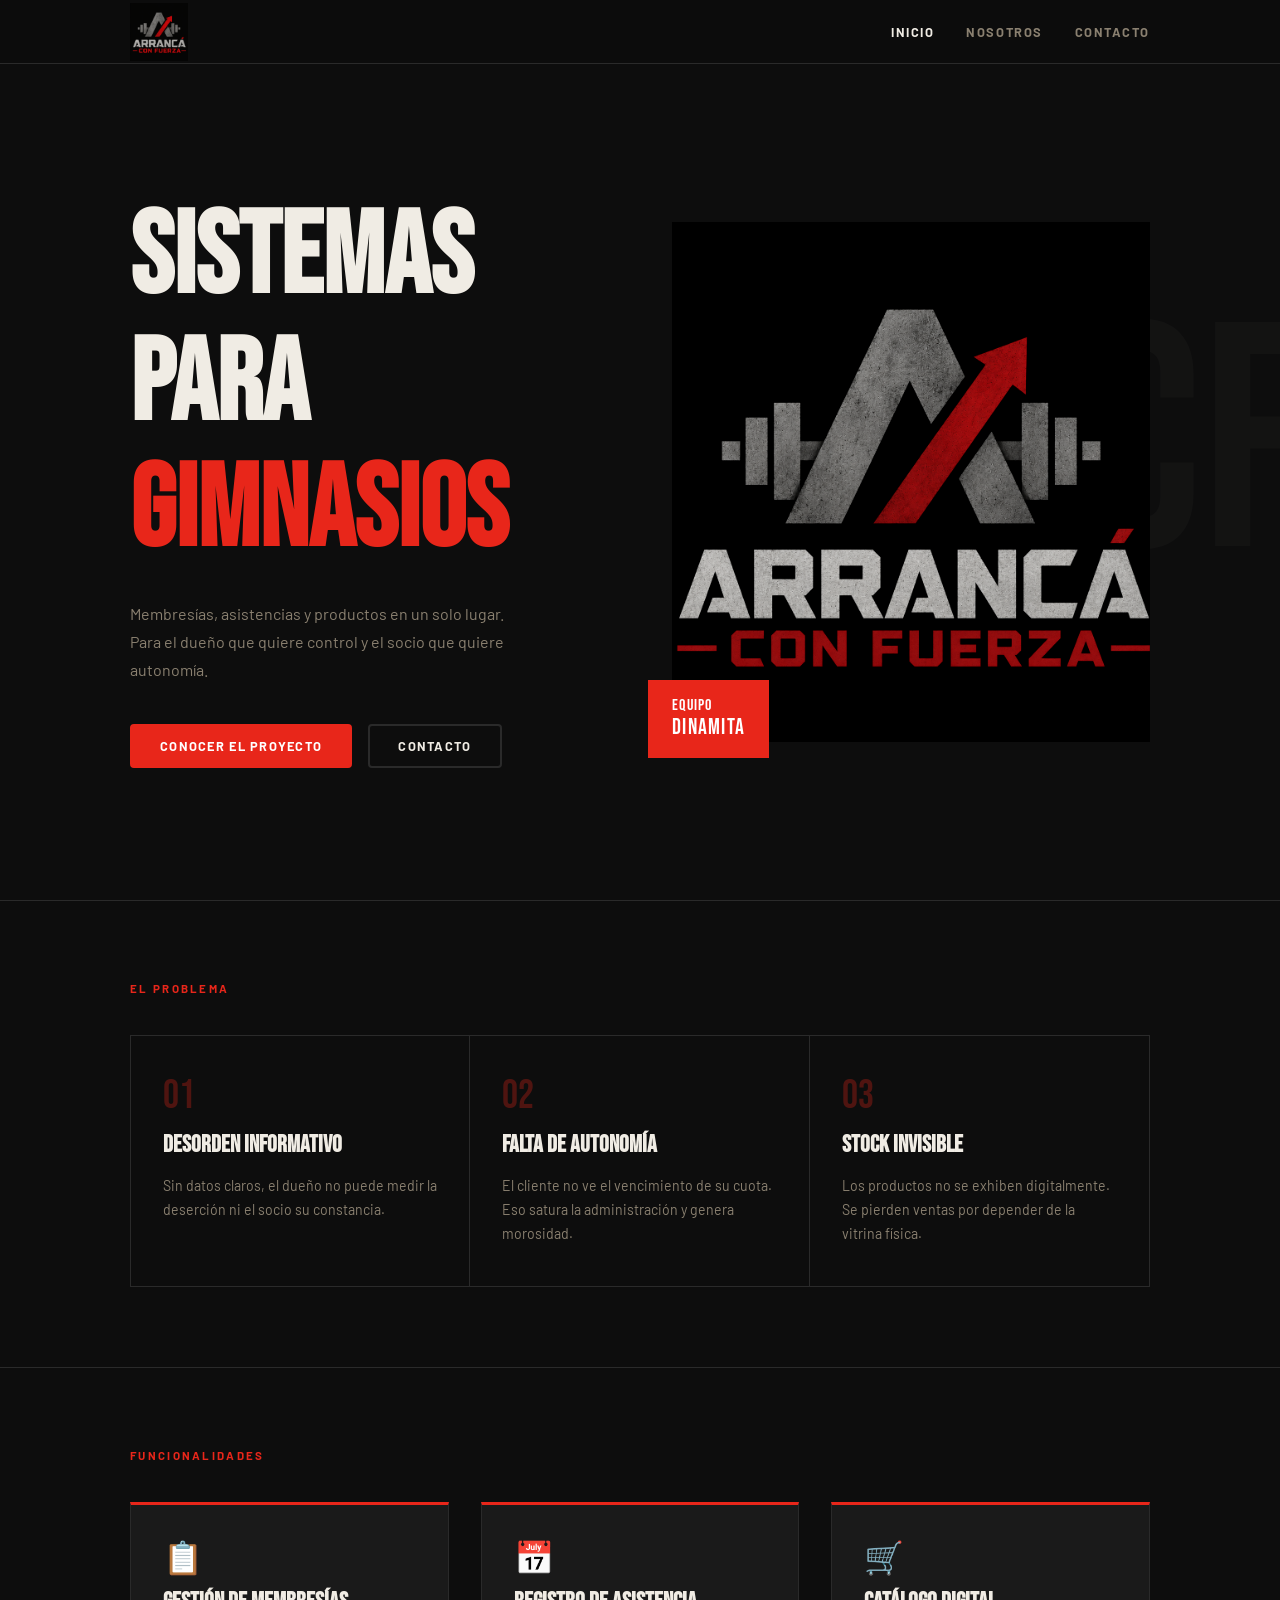
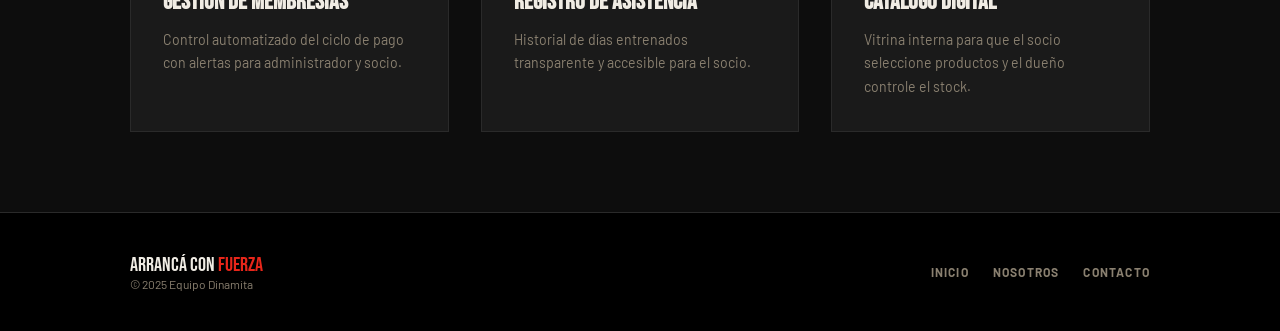
<file: index.html>
<!DOCTYPE html>
<html lang="es">
<head>
  <meta charset="UTF-8" />
  <meta name="viewport" content="width=device-width, initial-scale=1.0" />
  <title>Arrancá con Fuerza</title>
  <link rel="icon" type="image/png" href="assets/images/logo.png" />
  <link rel="stylesheet" href="./assets/css/style.css" />
  <link rel="stylesheet" href="./assets/css/home.css" />
</head>
<body>

  <header class="navbar">
    <div class="navbar__inner">
      <img src="assets/images/logo.png" alt="Arrancá con Fuerza" height="58" />
      <nav class="navbar__links">
        <a href="index.html" class="active">Inicio</a>
        <a href="about.html">Nosotros</a>
        <a href="contact.html">Contacto</a>
      </nav>
    </div>
  </header>

  <main>

    <!-- HERO -->
    <section class="hero">
      <div class="hero__bg-text">ACF</div>
      <div class="container hero__inner">
        <div class="hero__content">
          <h1 class="hero__title">Sistemas<br>para <span>gimnasios</span></h1>
          <p class="hero__desc">Membresías, asistencias y productos en un solo lugar. Para el dueño que quiere control y el socio que quiere autonomía.</p>
          <div class="hero__actions">
            <a href="about.html" class="btn btn-primary">Conocer el proyecto</a>
            <a href="contact.html" class="btn btn-outline">Contacto</a>
          </div>
        </div>
        <div class="hero__image">
          <img src="assets/images/logo.png" alt="Arrancá con Fuerza" />
          <div class="hero__image-badge">Equipo<br><span>Dinamita</span></div>
        </div>
      </div>
    </section>

    <!-- PROBLEMAS -->
    <section class="section problems">
      <div class="container">
        <p class="section-label">El problema</p>
        <div class="problems__grid">
          <div class="problem-card">
            <span class="problem-card__num">01</span>
            <h3>Desorden informativo</h3>
            <p>Sin datos claros, el dueño no puede medir la deserción ni el socio su constancia.</p>
          </div>
          <div class="problem-card">
            <span class="problem-card__num">02</span>
            <h3>Falta de autonomía</h3>
            <p>El cliente no ve el vencimiento de su cuota. Eso satura la administración y genera morosidad.</p>
          </div>
          <div class="problem-card">
            <span class="problem-card__num">03</span>
            <h3>Stock invisible</h3>
            <p>Los productos no se exhiben digitalmente. Se pierden ventas por depender de la vitrina física.</p>
          </div>
        </div>
      </div>
    </section>

    <!-- FUNCIONALIDADES -->
    <section class="section features">
      <div class="container">
        <p class="section-label">Funcionalidades</p>
        <div class="features__grid">
          <div class="feature">
            <div class="feature__icon">📋</div>
            <h3>Gestión de membresías</h3>
            <p>Control automatizado del ciclo de pago con alertas para administrador y socio.</p>
          </div>
          <div class="feature">
            <div class="feature__icon">📅</div>
            <h3>Registro de asistencia</h3>
            <p>Historial de días entrenados transparente y accesible para el socio.</p>
          </div>
          <div class="feature">
            <div class="feature__icon">🛒</div>
            <h3>Catálogo digital</h3>
            <p>Vitrina interna para que el socio seleccione productos y el dueño controle el stock.</p>
          </div>
        </div>
      </div>
    </section>

  </main>

  <footer class="footer">
    <div class="footer__inner">
      <div>
        <p class="footer__logo">Arrancá con <span>Fuerza</span></p>
        <p class="footer__copy">© 2025 Equipo Dinamita</p>
      </div>
      <nav class="footer__nav">
        <a href="index.html">Inicio</a>
        <a href="about.html">Nosotros</a>
        <a href="contact.html">Contacto</a>
      </nav>
    </div>
  </footer>

</body>
</html>
</file>
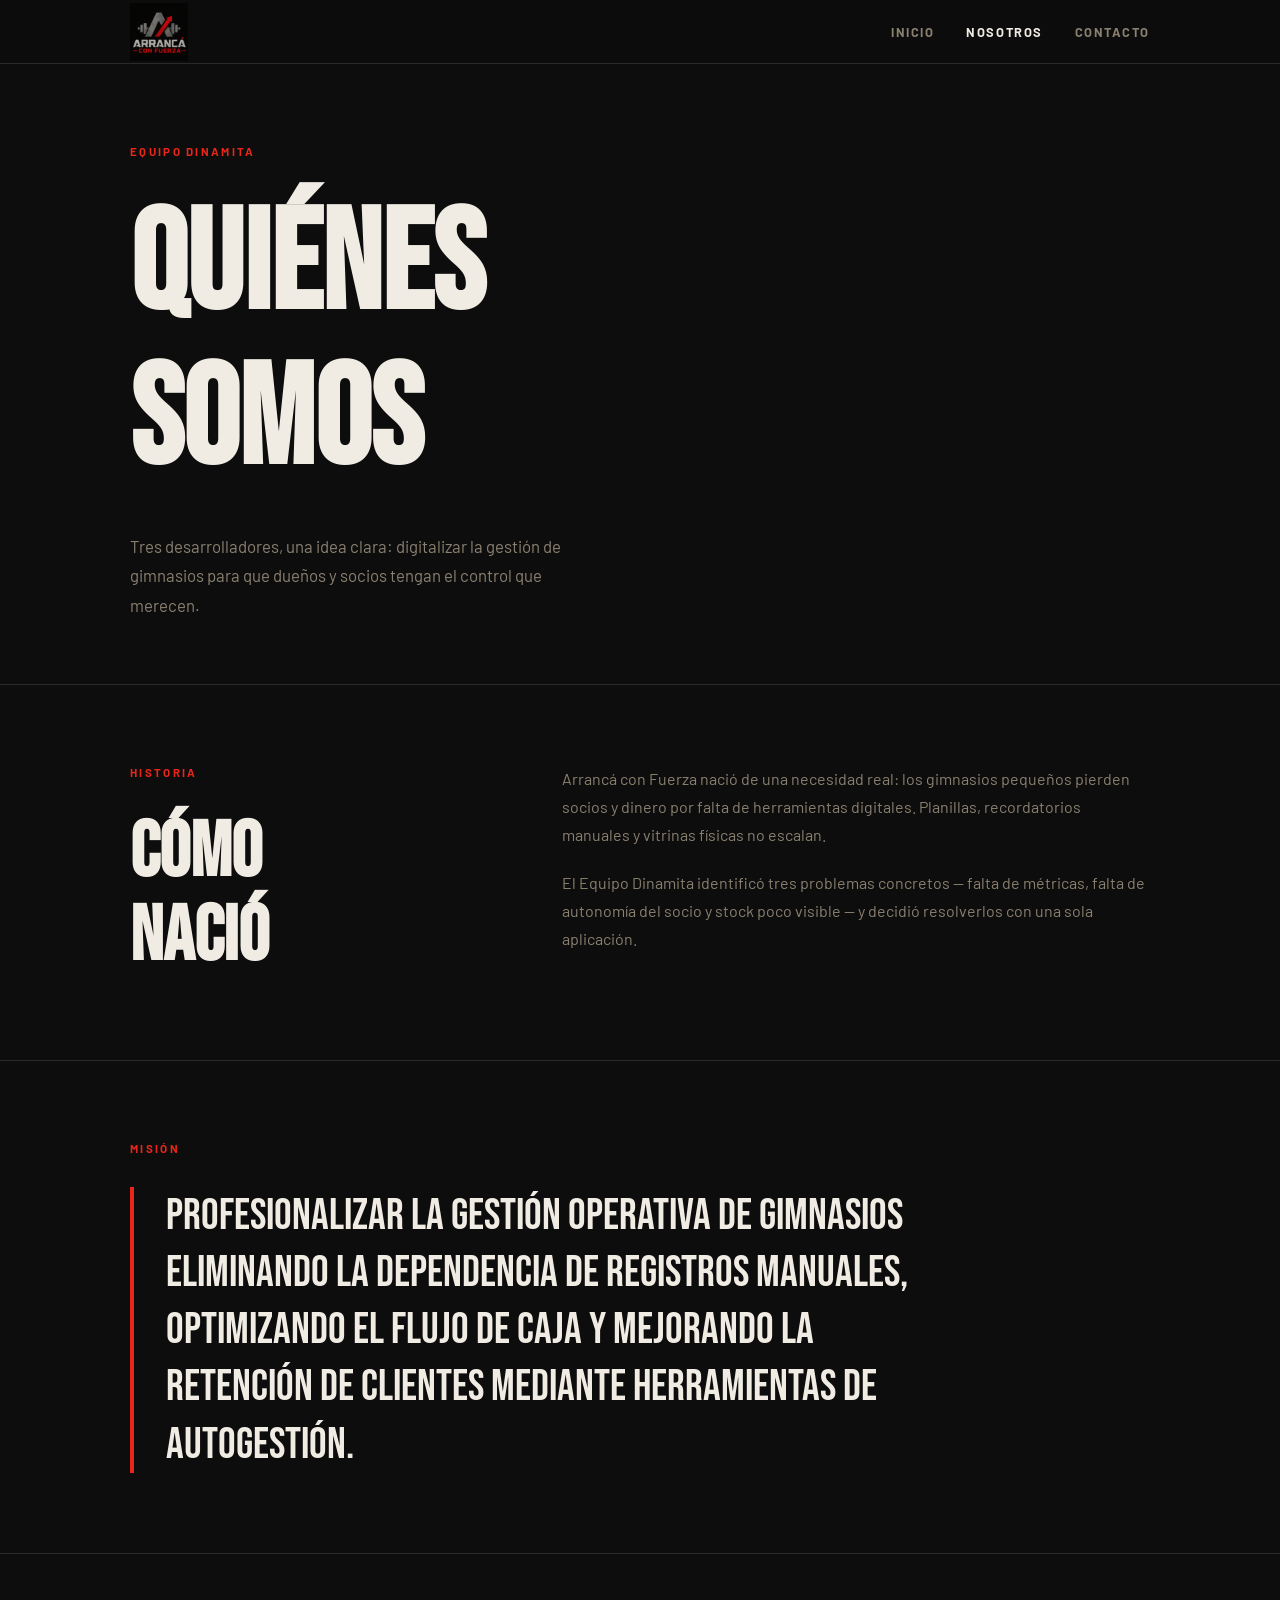
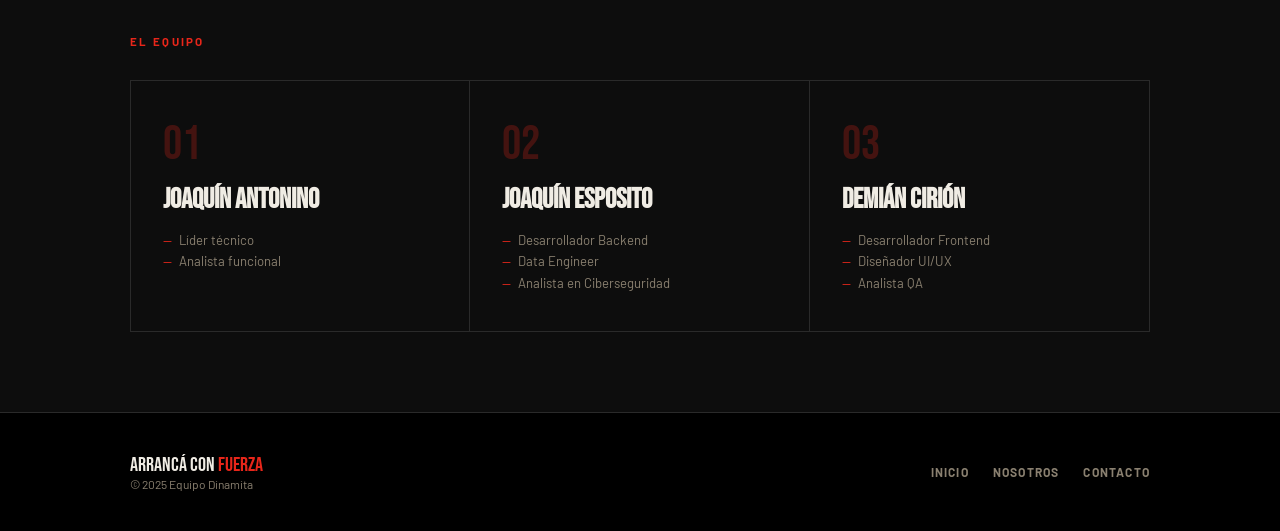
<file: about.html>
<!DOCTYPE html>
<html lang="es">
<head>
  <meta charset="UTF-8" />
  <meta name="viewport" content="width=device-width, initial-scale=1.0" />
  <title>Nosotros — Arrancá con Fuerza</title>
  <link rel="stylesheet" href="./assets/css/style.css" />
  <link rel="stylesheet" href="./assets/css/about.css" />
</head>
<body>

  <header class="navbar">
    <div class="navbar__inner">
      <img src="assets/images/logo.png" alt="Arrancá con Fuerza" height="58" />
      <nav class="navbar__links">
        <a href="index.html">Inicio</a>
        <a href="about.html" class="active">Nosotros</a>
        <a href="contact.html">Contacto</a>
      </nav>
    </div>
  </header>

  <main>

    <!-- HERO -->
    <section class="about-hero">
      <div class="container">
        <p class="section-label">Equipo Dinamita</p>
        <h1 class="about-hero__title">Quiénes<br>somos</h1>
        <p class="about-hero__sub">Tres desarrolladores, una idea clara: digitalizar la gestión de gimnasios para que dueños y socios tengan el control que merecen.</p>
      </div>
    </section>
    
    <!-- HISTORIA -->
    <section class="section about-history">
      <div class="container about-history__inner">
        <div>
          <p class="section-label">Historia</p>
          <h2 class="about-history__title">Cómo<br>nació</h2>
        </div>
        <div class="about-history__text">
          <p>Arrancá con Fuerza nació de una necesidad real: los gimnasios pequeños pierden socios y dinero por falta de herramientas digitales. Planillas, recordatorios manuales y vitrinas físicas no escalan.</p>
          <p>El Equipo Dinamita identificó tres problemas concretos — falta de métricas, falta de autonomía del socio y stock poco visible — y decidió resolverlos con una sola aplicación.</p>
        </div>
      </div>
    </section>

    <!-- MISIÓN -->
    <section class="section about-mission">
      <div class="container">
        <p class="section-label">Misión</p>
        <blockquote class="mission-quote">
          Profesionalizar la gestión operativa de gimnasios eliminando la dependencia de registros manuales, optimizando el flujo de caja y mejorando la retención de clientes mediante herramientas de autogestión.
        </blockquote>
      </div>
    </section>

    <!-- EQUIPO -->
    <section class="section team">
      <div class="container">
        <p class="section-label">El equipo</p>
        <div class="team__grid">
          <article class="member-card">
            <div class="member-card__num">01</div>
            <h3 class="member-card__name">Joaquín Antonino</h3>
            <ul class="member-card__roles">
              <li>Líder técnico</li>
              <li>Analista funcional</li>
            </ul>
          </article>
          <article class="member-card">
            <div class="member-card__num">02</div>
            <h3 class="member-card__name">Joaquín Esposito</h3>
            <ul class="member-card__roles">
              <li>Desarrollador Backend</li>
              <li>Data Engineer</li>
              <li>Analista en Ciberseguridad</li>
            </ul>
          </article>
          <article class="member-card">
            <div class="member-card__num">03</div>
            <h3 class="member-card__name">Demián Cirión</h3>
            <ul class="member-card__roles">
              <li>Desarrollador Frontend</li>
              <li>Diseñador UI/UX</li>
              <li>Analista QA</li>
            </ul>
          </article>
        </div>
      </div>
    </section>

  </main>

  <footer class="footer">
    <div class="footer__inner">
      <div>
        <p class="footer__logo">Arrancá con <span>Fuerza</span></p>
        <p class="footer__copy">© 2025 Equipo Dinamita</p>
      </div>
      <nav class="footer__nav">
        <a href="index.html">Inicio</a>
        <a href="about.html">Nosotros</a>
        <a href="contact.html">Contacto</a>
      </nav>
    </div>
  </footer>

</body>
</html>
</file>
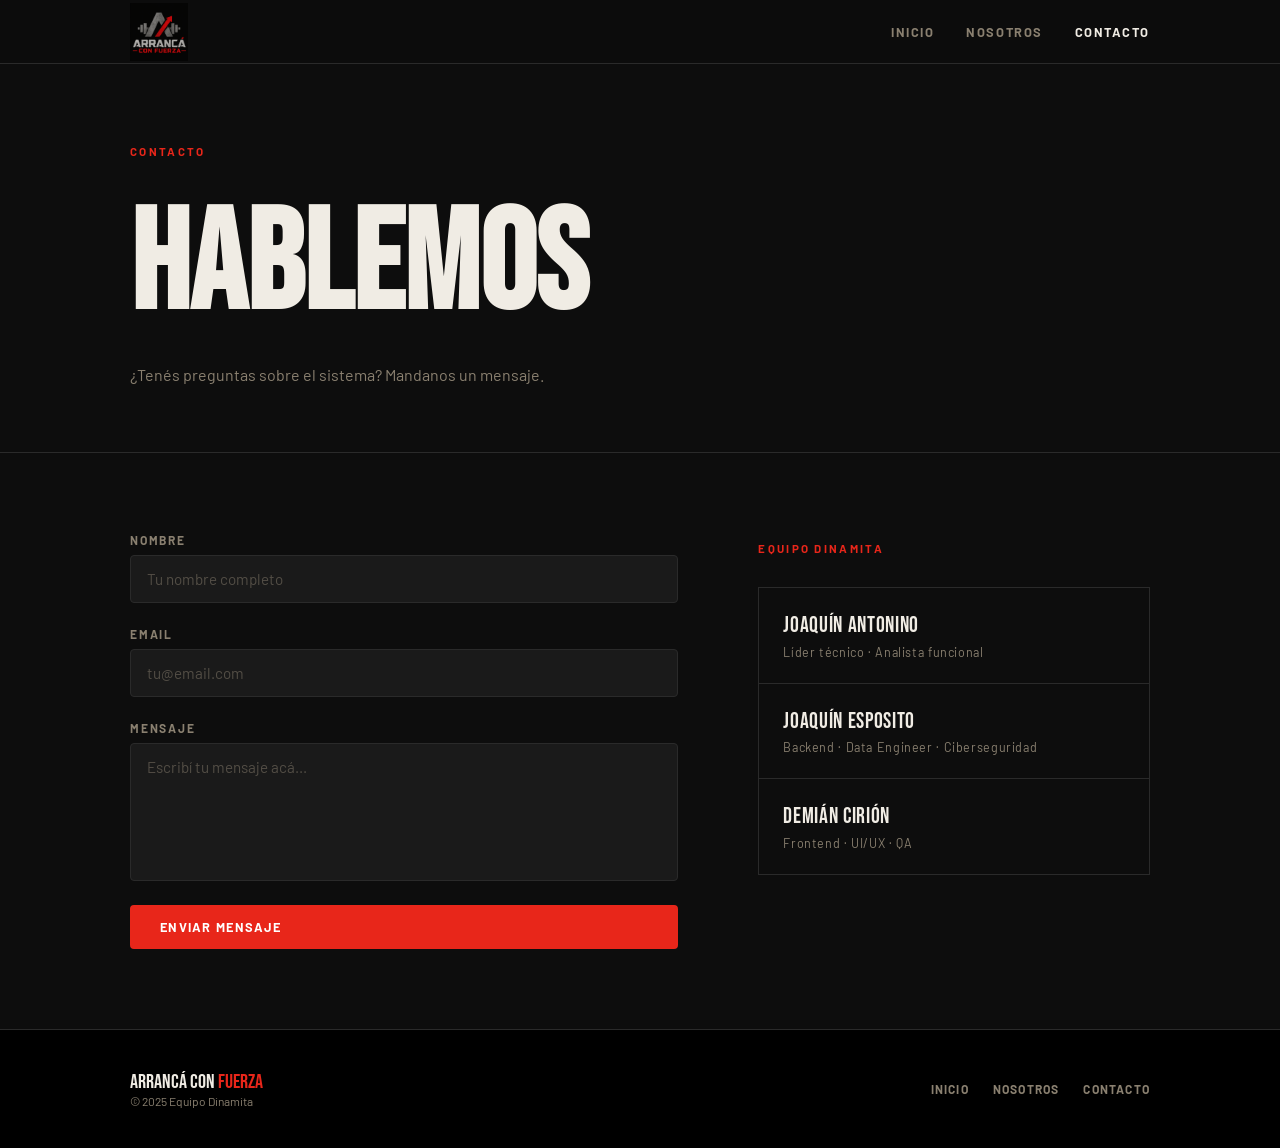
<file: contact.html>
<!DOCTYPE html>
<html lang="es">
<head>
  <meta charset="UTF-8" />
  <meta name="viewport" content="width=device-width, initial-scale=1.0" />
  <title>Contacto — Arrancá con Fuerza</title>
  <link rel="stylesheet" href="./assets/css/style.css" />
  <link rel="stylesheet" href="./assets/css/contact.css" />
</head>
<body>

  <header class="navbar">
    <div class="navbar__inner">
      <img src="assets/images/logo.png" alt="Arrancá con Fuerza" height="58" />
      <nav class="navbar__links">
        <a href="index.html">Inicio</a>
        <a href="about.html">Nosotros</a>
        <a href="contact.html" class="active">Contacto</a>
      </nav>
    </div>
  </header>

  <main>

    <section class="contact-hero">
      <div class="container">
        <p class="section-label">Contacto</p>
        <h1 class="contact-hero__title">Hablemos</h1>
        <p class="contact-hero__sub">¿Tenés preguntas sobre el sistema? Mandanos un mensaje.</p>
      </div>
    </section>

    <section class="section contact-body">
      <div class="container contact-body__inner">

        <!-- FORMULARIO -->
        <div class="contact-form-wrap">
          <form class="contact-form" action="#" method="post">
            <div class="form-group">
              <label for="nombre">Nombre</label>
              <input type="text" id="nombre" name="nombre" placeholder="Tu nombre completo" required />
            </div>
            <div class="form-group">
              <label for="email">Email</label>
              <input type="email" id="email" name="email" placeholder="tu@email.com" required />
            </div>
            <div class="form-group">
              <label for="mensaje">Mensaje</label>
              <textarea id="mensaje" name="mensaje" rows="6" placeholder="Escribí tu mensaje acá..." required></textarea>
            </div>
            <button type="submit" class="btn btn-primary">Enviar mensaje</button>
          </form>
        </div>

        <!-- EQUIPO -->
        <div class="contact-team">
          <p class="section-label">Equipo Dinamita</p>
          <div class="contact-team__list">
            <div class="contact-member">
              <span class="contact-member__name">Joaquín Antonino</span>
              <span class="contact-member__role">Líder técnico · Analista funcional</span>
            </div>
            <div class="contact-member">
              <span class="contact-member__name">Joaquín Esposito</span>
              <span class="contact-member__role">Backend · Data Engineer · Ciberseguridad</span>
            </div>
            <div class="contact-member">
              <span class="contact-member__name">Demián Cirión</span>
              <span class="contact-member__role">Frontend · UI/UX · QA</span>
            </div>
          </div>
        </div>

      </div>
    </section>

  </main>

  <footer class="footer">
    <div class="footer__inner">
      <div>
        <p class="footer__logo">Arrancá con <span>Fuerza</span></p>
        <p class="footer__copy">© 2025 Equipo Dinamita</p>
      </div>
      <nav class="footer__nav">
        <a href="index.html">Inicio</a>
        <a href="about.html">Nosotros</a>
        <a href="contact.html">Contacto</a>
      </nav>
    </div>
  </footer>

</body>
</html>
</file>
<file: assets/css/style.css>
@import url('https://fonts.googleapis.com/css2?family=Bebas+Neue&family=Barlow:wght@400;600;700&display=swap');

/* === VARIABLES === */
:root {
  --bg:          #0d0d0d;
  --surface:     #1a1a1a;
  --border:      #2a2a2a;
  --accent:      #e8261a;
  --text:        #f0ece4;
  --text-muted:  #8a8070;

  --font-display: 'Bebas Neue', sans-serif;
  --font-body:    'Barlow', sans-serif;

  --navbar-h: 64px;
  --container: 1100px;
  --gap: clamp(1rem, 5vw, 2.5rem);
  --ease: 200ms ease;
}

/* === RESET === */
*, *::before, *::after { box-sizing: border-box; margin: 0; padding: 0; }
body {
  font-family: var(--font-body);
  background: var(--bg);
  color: var(--text);
  overflow-x: hidden;
  -webkit-font-smoothing: antialiased;
}
a { color: inherit; text-decoration: none; }
ul { list-style: none; }
img { display: block; max-width: 100%; }
h1, h2, h3, h4 { font-family: var(--font-display); line-height: 1.1; }

/* === LAYOUT === */
.container {
  width: 100%;
  max-width: var(--container);
  margin-inline: auto;
  padding-inline: var(--gap);
}
.section { padding-block: 5rem; }

/* === NAVBAR === */
.navbar {
  position: fixed;
  inset: 0 0 auto 0;
  height: var(--navbar-h);
  display: flex;
  align-items: center;
  background: rgba(13,13,13,0.85);
  backdrop-filter: blur(10px);
  border-bottom: 1px solid var(--border);
  z-index: 100;
}
.navbar__inner {
  display: flex;
  align-items: center;
  justify-content: space-between;
  width: 100%;
  max-width: var(--container);
  margin-inline: auto;
  padding-inline: var(--gap);
}
.navbar__logo {
  font-family: var(--font-display);
  font-size: 1.5rem;
  letter-spacing: 0.04em;
}
.navbar__logo span { color: var(--accent); }
.navbar__links { display: flex; gap: 2rem; }
.navbar__links a {
  font-size: 0.8rem;
  font-weight: 700;
  letter-spacing: 0.12em;
  text-transform: uppercase;
  color: var(--text-muted);
  transition: color var(--ease);
}
.navbar__links a:hover,
.navbar__links a.active { color: var(--text); }

/* === FOOTER === */
.footer {
  background: #000;
  border-top: 1px solid var(--border);
  padding-block: 2.5rem;
}
.footer__inner {
  display: flex;
  align-items: center;
  justify-content: space-between;
  flex-wrap: wrap;
  gap: 1rem;
  max-width: var(--container);
  margin-inline: auto;
  padding-inline: var(--gap);
}
.footer__logo { font-family: var(--font-display); font-size: 1.25rem; }
.footer__logo span { color: var(--accent); }
.footer__copy { font-size: 0.75rem; color: var(--text-muted); }
.footer__nav { display: flex; gap: 1.5rem; }
.footer__nav a {
  font-size: 0.75rem;
  font-weight: 700;
  letter-spacing: 0.1em;
  text-transform: uppercase;
  color: var(--text-muted);
  transition: color var(--ease);
}
.footer__nav a:hover { color: var(--accent); }

/* === BOTONES === */
.btn {
  display: inline-flex;
  align-items: center;
  gap: 0.5rem;
  font-family: var(--font-body);
  font-size: 0.8rem;
  font-weight: 700;
  letter-spacing: 0.1em;
  text-transform: uppercase;
  padding: 0.75rem 1.75rem;
  border-radius: 4px;
  border: 2px solid transparent;
  cursor: pointer;
  transition: all var(--ease);
}
.btn-primary { background: var(--accent); color: #fff; border-color: var(--accent); }
.btn-primary:hover { background: #ff3d2e; border-color: #ff3d2e; }
.btn-outline { background: transparent; color: var(--text); border-color: var(--border); }
.btn-outline:hover { border-color: var(--accent); color: var(--accent); }

/* === RESPONSIVE === */
@media (max-width: 768px) {
  .navbar__links { display: none; }
  .footer__inner { flex-direction: column; align-items: flex-start; }
  .footer__nav { flex-wrap: wrap; }
}
</file>
<file: assets/css/home.css>
/* home.css */

/* === HERO === */
.hero {
  min-height: 100vh;
  display: flex;
  align-items: center;
  padding-top: var(--navbar-h);
  position: relative;
  overflow: hidden;
}

.hero__bg-text {
  position: absolute;
  right: -2rem;
  top: 50%;
  transform: translateY(-50%);
  font-family: var(--font-display);
  font-size: clamp(12rem, 25vw, 22rem);
  color: var(--text);
  opacity: 0.025;
  pointer-events: none;
  line-height: 1;
  user-select: none;
}

.hero__inner {
  display: grid;
  grid-template-columns: 1fr 1fr;
  gap: 4rem;
  align-items: center;
  padding-block: 4rem;
}

.hero__label {
  font-size: 0.75rem;
  font-weight: 700;
  letter-spacing: 0.2em;
  text-transform: uppercase;
  color: var(--accent);
  margin-bottom: 1.25rem;
}

.hero__title {
  font-size: clamp(4rem, 9vw, 8rem);
  color: var(--text);
  margin-bottom: 1.5rem;
}

.hero__title span { color: var(--accent); }

.hero__desc {
  color: var(--text-muted);
  font-size: 1rem;
  line-height: 1.75;
  max-width: 44ch;
  margin-bottom: 2.5rem;
}

.hero__actions { display: flex; gap: 1rem; flex-wrap: wrap; }

.hero__image {
  position: relative;
}

.hero__image img {
  width: 100%;
  height: 520px;
  object-fit: cover;
  filter: grayscale(30%) contrast(1.1);
}

.hero__image-badge {
  position: absolute;
  bottom: -1rem;
  left: -1.5rem;
  background: var(--accent);
  color: #fff;
  font-family: var(--font-display);
  font-size: 1rem;
  letter-spacing: 0.08em;
  padding: 1rem 1.5rem;
  line-height: 1.2;
}

.hero__image-badge span { font-size: 1.4rem; display: block; }

/* === PROBLEMAS === */
.problems { border-top: 1px solid var(--border); }

.section-label {
  font-size: 0.72rem;
  font-weight: 700;
  letter-spacing: 0.2em;
  text-transform: uppercase;
  color: var(--accent);
  margin-bottom: 2.5rem;
}

.problems__grid {
  display: grid;
  grid-template-columns: repeat(3, 1fr);
  gap: 0;
  border: 1px solid var(--border);
}

.problem-card {
  padding: 2.5rem 2rem;
  border-right: 1px solid var(--border);
  display: flex;
  flex-direction: column;
  gap: 1rem;
}

.problem-card:last-child { border-right: none; }

.problem-card__num {
  font-family: var(--font-display);
  font-size: 2.5rem;
  color: var(--accent);
  opacity: 0.3;
  line-height: 1;
}

.problem-card h3 {
  font-size: 1.5rem;
  color: var(--text);
}

.problem-card p {
  font-size: 0.88rem;
  color: var(--text-muted);
  line-height: 1.7;
}

/* === FEATURES === */
.features { border-top: 1px solid var(--border); }

.features__grid {
  display: grid;
  grid-template-columns: repeat(3, 1fr);
  gap: 2rem;
}

.feature {
  background: var(--surface);
  border: 1px solid var(--border);
  border-top: 3px solid var(--accent);
  padding: 2rem;
  display: flex;
  flex-direction: column;
  gap: 0.75rem;
}

.feature__icon { font-size: 2rem; }

.feature h3 {
  font-size: 1.5rem;
  color: var(--text);
}

.feature p {
  font-size: 0.88rem;
  color: var(--text-muted);
  line-height: 1.7;
}

/* === RESPONSIVE === */
@media (max-width: 768px) {
  .hero__inner { grid-template-columns: 1fr; }
  .hero__image { display: none; }
  .problems__grid { grid-template-columns: 1fr; }
  .problem-card { border-right: none; border-bottom: 1px solid var(--border); }
  .problem-card:last-child { border-bottom: none; }
  .features__grid { grid-template-columns: 1fr; }
}
</file>
<file: assets/css/about.css>
/* about.css */

.section-label {
  font-size: 0.72rem;
  font-weight: 700;
  letter-spacing: 0.2em;
  text-transform: uppercase;
  color: var(--accent);
  margin-bottom: 2rem;
}

/* === HERO === */
.about-hero {
  padding-top: calc(var(--navbar-h) + 5rem);
  padding-bottom: 4rem;
}

.about-hero__title {
  font-size: clamp(4rem, 11vw, 9rem);
  color: var(--text);
  margin-bottom: 2rem;
}

.about-hero__sub {
  color: var(--text-muted);
  font-size: 1.05rem;
  line-height: 1.75;
  max-width: 50ch;
}

/* === HISTORIA === */
.about-history { border-top: 1px solid var(--border); }

.about-history__inner {
  display: grid;
  grid-template-columns: 1fr 1.6fr;
  gap: 4rem;
  align-items: start;
}

.about-history__title {
  font-size: clamp(3rem, 6vw, 5rem);
  color: var(--text);
}

.about-history__text {
  display: flex;
  flex-direction: column;
  gap: 1.25rem;
}

.about-history__text p {
  color: var(--text-muted);
  line-height: 1.75;
}

/* === MISIÓN === */
.about-mission { border-top: 1px solid var(--border); }

.mission-quote {
  font-family: var(--font-display);
  font-size: clamp(1.75rem, 3.5vw, 2.75rem);
  color: var(--text);
  line-height: 1.3;
  border-left: 4px solid var(--accent);
  padding-left: 2rem;
  max-width: 800px;
}

/* === EQUIPO === */
.team { border-top: 1px solid var(--border); }

.team__grid {
  display: grid;
  grid-template-columns: repeat(3, 1fr);
  border: 1px solid var(--border);
  gap: 0;
}

.member-card {
  padding: 2.5rem 2rem;
  border-right: 1px solid var(--border);
  display: flex;
  flex-direction: column;
  gap: 1rem;
  transition: background var(--ease);
}

.member-card:last-child { border-right: none; }
.member-card:hover { background: var(--surface); }

.member-card__num {
  font-family: var(--font-display);
  font-size: 3rem;
  color: var(--accent);
  opacity: 0.25;
  line-height: 1;
}

.member-card__name {
  font-size: 1.75rem;
  color: var(--text);
}

.member-card__roles {
  display: flex;
  flex-direction: column;
  gap: 0.35rem;
}

.member-card__roles li {
  font-size: 0.82rem;
  color: var(--text-muted);
  padding-left: 1rem;
  position: relative;
}

.member-card__roles li::before {
  content: '—';
  position: absolute;
  left: 0;
  color: var(--accent);
}

/* === RESPONSIVE === */
@media (max-width: 768px) {
  .about-history__inner { grid-template-columns: 1fr; gap: 2rem; }
  .team__grid { grid-template-columns: 1fr; }
  .member-card { border-right: none; border-bottom: 1px solid var(--border); }
  .member-card:last-child { border-bottom: none; }
}
</file>
<file: assets/css/contact.css>
/* contact.css */

.section-label {
  font-size: 0.72rem;
  font-weight: 700;
  letter-spacing: 0.2em;
  text-transform: uppercase;
  color: var(--accent);
  margin-bottom: 2rem;
}

/* === HERO === */
.contact-hero {
  padding-top: calc(var(--navbar-h) + 5rem);
  padding-bottom: 4rem;
}

.contact-hero__title {
  font-size: clamp(4rem, 11vw, 9rem);
  color: var(--text);
  margin-bottom: 1rem;
}

.contact-hero__sub {
  color: var(--text-muted);
  font-size: 1rem;
  line-height: 1.7;
}

/* === BODY === */
.contact-body { border-top: 1px solid var(--border); }

.contact-body__inner {
  display: grid;
  grid-template-columns: 1.4fr 1fr;
  gap: 5rem;
  align-items: start;
}

/* === FORMULARIO === */
.contact-form {
  display: flex;
  flex-direction: column;
  gap: 1.5rem;
}

.form-group {
  display: flex;
  flex-direction: column;
  gap: 0.5rem;
}

.form-group label {
  font-size: 0.75rem;
  font-weight: 700;
  letter-spacing: 0.15em;
  text-transform: uppercase;
  color: var(--text-muted);
}

.form-group input,
.form-group textarea {
  background: var(--surface);
  border: 1px solid var(--border);
  border-radius: 4px;
  padding: 0.875rem 1rem;
  color: var(--text);
  font-family: var(--font-body);
  font-size: 0.95rem;
  transition: border-color var(--ease);
  resize: none;
}

.form-group input::placeholder,
.form-group textarea::placeholder { color: var(--text-muted); opacity: 0.5; }

.form-group input:focus,
.form-group textarea:focus {
  outline: none;
  border-color: var(--accent);
}

/* === EQUIPO === */
.contact-team {
  padding-top: 0.5rem;
}

.contact-team__list {
  display: flex;
  flex-direction: column;
  border: 1px solid var(--border);
}

.contact-member {
  display: flex;
  flex-direction: column;
  gap: 0.35rem;
  padding: 1.5rem;
  border-bottom: 1px solid var(--border);
  transition: background var(--ease);
}

.contact-member:last-child { border-bottom: none; }
.contact-member:hover { background: var(--surface); }

.contact-member__name {
  font-family: var(--font-display);
  font-size: 1.4rem;
  color: var(--text);
  letter-spacing: 0.03em;
}

.contact-member__role {
  font-size: 0.78rem;
  color: var(--text-muted);
  letter-spacing: 0.05em;
}

/* === RESPONSIVE === */
@media (max-width: 768px) {
  .contact-body__inner { grid-template-columns: 1fr; gap: 3rem; }
}
</file>
